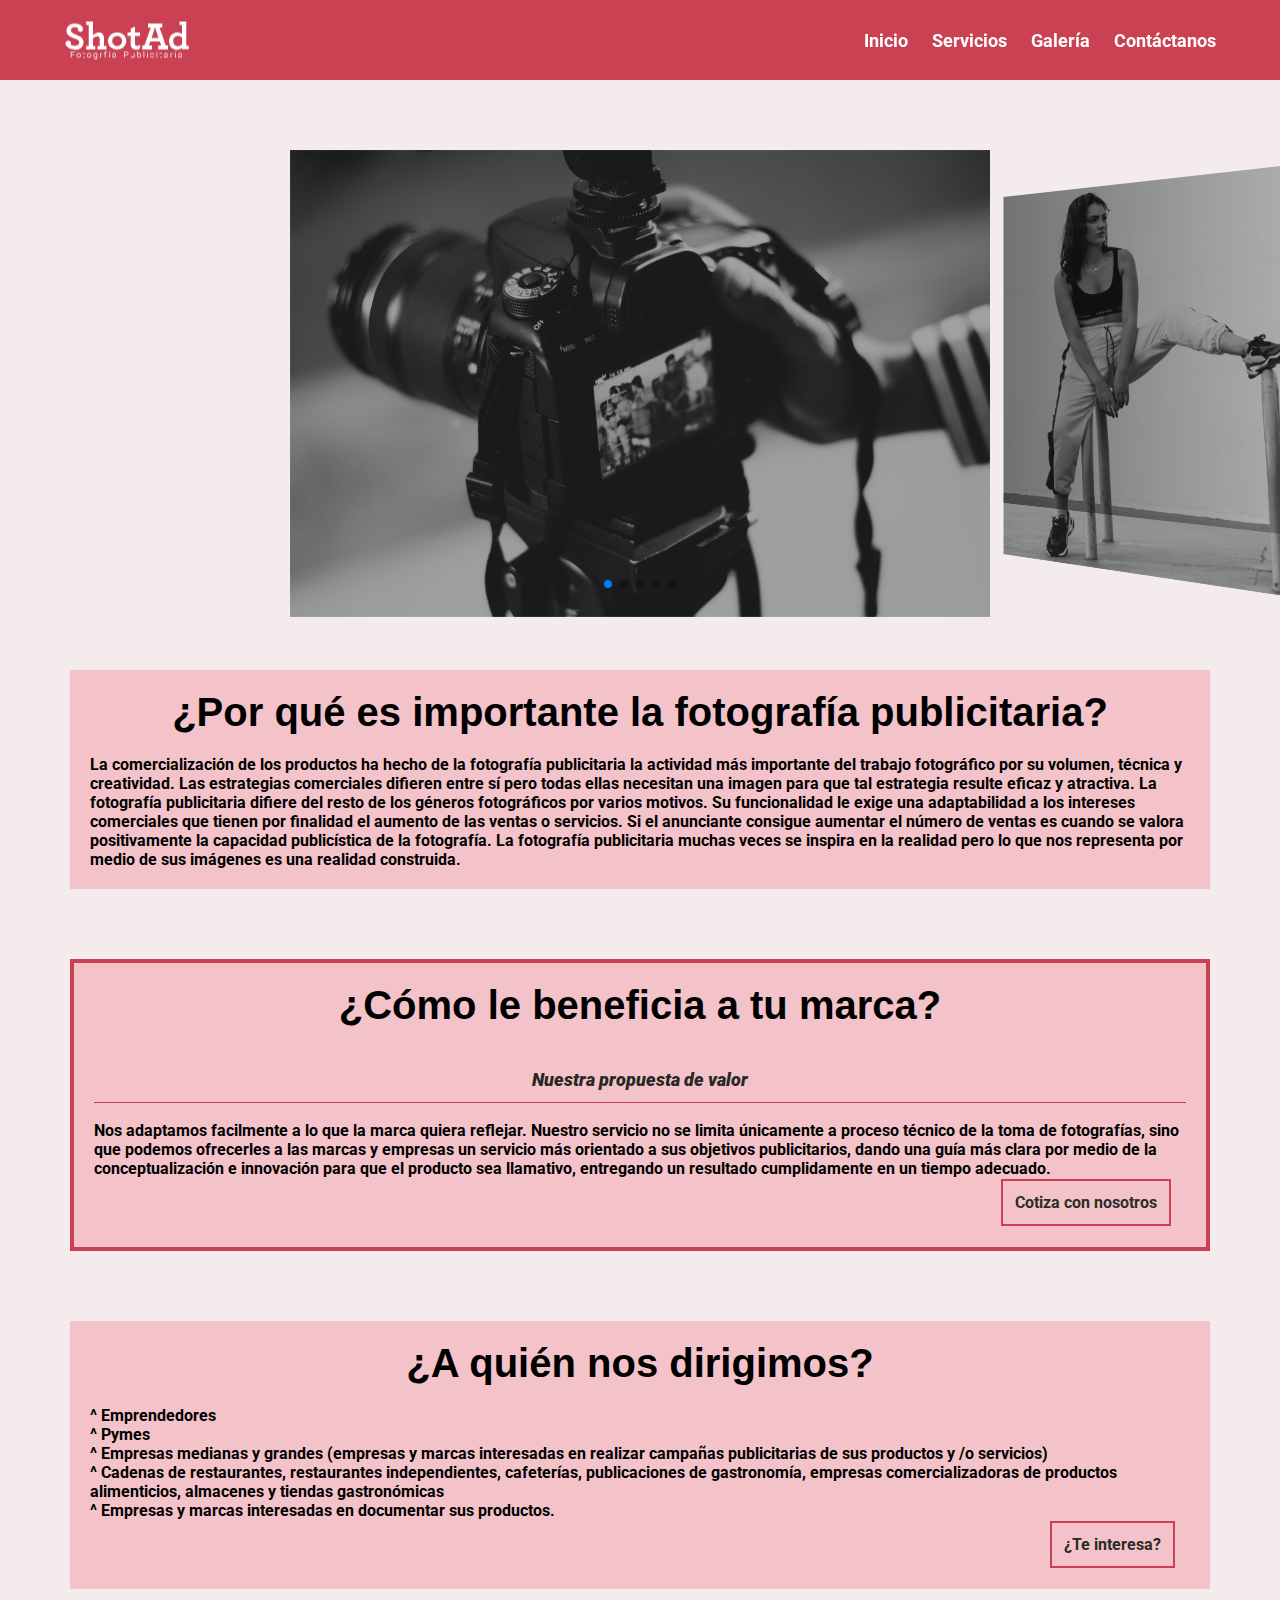
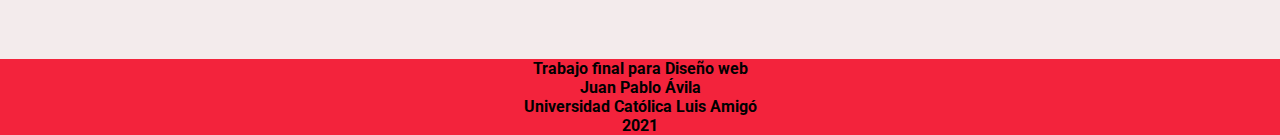
<file: index.html>
<!DOCTYPE html>
<html lang="es">
<head>
    <meta charset="UTF-8">
    <meta http-equiv="X-UA-Compatible" content="IE=edge">
    <meta name="viewport" content="width=device-width, initial-scale=1.0">
    <title>Ejercicio Final</title>
    <link rel="stylesheet" href="https://unpkg.com/swiper/swiper-bundle.min.css" />
    <link rel="stylesheet" href="css/style.css">
    <link rel="stylesheet" href="css/nav.css">
    <link rel="preconnect" href="https://fonts.gstatic.com">
    <link href="https://fonts.googleapis.com/css2?family=Roboto:wght@100&display=swap" rel="stylesheet">
    <link rel="preconnect" href="https://fonts.gstatic.com">
    


</head>
<body>
<!--Navegador-->
<header class="cd-auto-hide-header">
	<div class="logo"><a href="#0"><img src="images/logo listo.png" alt="Logo"></a></div>

	<nav class="cd-primary-nav">
		<a href="#cd-navigation" class="nav-trigger">
			<span>
				<em aria-hidden="true"></em>
				Menu
			</span>
		</a> <!-- .nav-trigger -->

		<ul id="cd-navigation">
      <li><a href="index.html">Inicio</a></li>
			<li><a href="Servicios.html">Servicios</a></li>
			<li><a href="carrete.html">Galería</a></li>
      <li><a href="contactanos.html">Contáctanos</a></li>
			
		</ul>
	</nav> <!-- .cd-primary-nav -->
</header> <!-- .cd-auto-hide-header -->

<!-- Swiper -->
<div class="swiper-container mySwiper">
    <div class="swiper-wrapper">
      <div class="swiper-slide"><img src="images/1111.jpg"></div>
      <div class="swiper-slide"><img src="images/1112.jpg"></div>
      <div class="swiper-slide"><img src="images/1113.jpg"></div>
      <div class="swiper-slide"><img src="images/1114.jpg"></div>
      <div class="swiper-slide"><img src="images/1115.jpg"></div>
      
    </div>
    <div class="swiper-pagination"></div>
  </div>

<!--Javascript-->
<script src="https://unpkg.com/swiper/swiper-bundle.min.js"></script>

 <!-- Initialize Swiper -->
<script>
    var swiper = new Swiper(".mySwiper", {
      effect: "coverflow",
      grabCursor: true,
      centeredSlides: true,
      slidesPerView: "auto",
      coverflowEffect: {
        rotate: 50,
        stretch: 0,
        depth: 100,
        modifier: 1,
        slideShadows: true,
      },
      pagination: {
        el: ".swiper-pagination",
      },
    });
  </script>
  <!--Fin de Slider-->
</main> <!-- .cd-main-content -->
	
<script src="https://ajax.googleapis.com/ajax/libs/jquery/3.0.0/jquery.min.js"></script>
<script>
	if( !window.jQuery ) document.write('<script src="js/jquery-3.0.0.min.js"><\/script>');
</script>
<script src="js/main.js"></script> <!-- Resource jQuery -->

<!--INICIO DE LAS CAJAS-->
<div class="contenedor">

  <!--Inicio caja 1-->
  <div class="caja_1">
  <div class="h1"><h1>¿Por qué es importante la fotografía publicitaria?</h1></div>
  <p>La comercialización de los productos ha hecho de la fotografía publicitaria 
    la actividad más importante del trabajo fotográfico por su volumen, técnica 
    y creatividad. Las estrategias comerciales difieren entre sí pero todas 
    ellas necesitan una imagen para que tal estrategia resulte eficaz y atractiva.
    La fotografía publicitaria difiere del resto de los géneros fotográficos 
    por varios motivos. Su funcionalidad le exige una adaptabilidad a los 
    intereses comerciales que tienen por finalidad el aumento de las ventas 
    o servicios. Si el anunciante consigue aumentar el número de ventas es 
    cuando se valora positivamente la capacidad publicística de la fotografía. 
    La fotografía publicitaria muchas veces se inspira en la realidad pero 
    lo que nos representa por medio de sus imágenes es una realidad construida.
  </p>
  </div>
  <!--Fina caja 1-->
      
  <!--Inicio caja 2-->
  <div class="caja_2">
  <div class="h1"><h1>¿Cómo le beneficia a tu marca?</h1></div>
  <div class="h2"><h2>Nuestra propuesta de valor</h2></div>
  <p>Nos adaptamos facilmente a lo que la marca quiera reflejar. Nuestro 
    servicio no se limita únicamente a proceso técnico de la toma de 
    fotografías, sino que podemos ofrecerles a las marcas y empresas un
    servicio más orientado a sus objetivos publicitarios, dando una
    guía más clara por medio de la conceptualización e innovación 
    para que el producto sea llamativo, entregando un resultado cumplidamente
    en un tiempo adecuado.
  </p>
        
  <div class="subcaja"><a href="https://www.google.com/intl/es-419/gmail/about/">Cotiza con nosotros</a></div>
  </div>
  <!--Fin caja 2-->
        
  <!--Inicio caja 3-->
  <div class="caja_3">
  <div class="h1"><h1>¿A quién nos dirigimos?</h1></div>
  <p>^ Emprendedores</p>
  <p>^ Pymes</p>
  <p>^ Empresas medianas y grandes (empresas y marcas interesadas en realizar campañas publicitarias 
    de sus productos y /o servicios)</p>
  <p>^ Cadenas de restaurantes, restaurantes independientes, cafeterías, publicaciones de gastronomía, 
    empresas comercializadoras de productos alimenticios, almacenes y tiendas gastronómicas</p>
  <p>^ Empresas y marcas interesadas en documentar sus productos.</p>
  <div class="subcaja"><a href="https://www.google.com/intl/es-419/gmail/about/">¿Te interesa?</a></div>
  </div>
  <!--Fin caja 3-->

    </div>
<!--FIN DE LAS CAJAS-->

<Footer>
  <p>Trabajo final para Diseño web</p>
  <p>Juan Pablo Ávila</p>
  <p>Universidad Católica Luis Amigó</p>
  <p>2021</p>
</Footer>
</body>
</html>
</file>
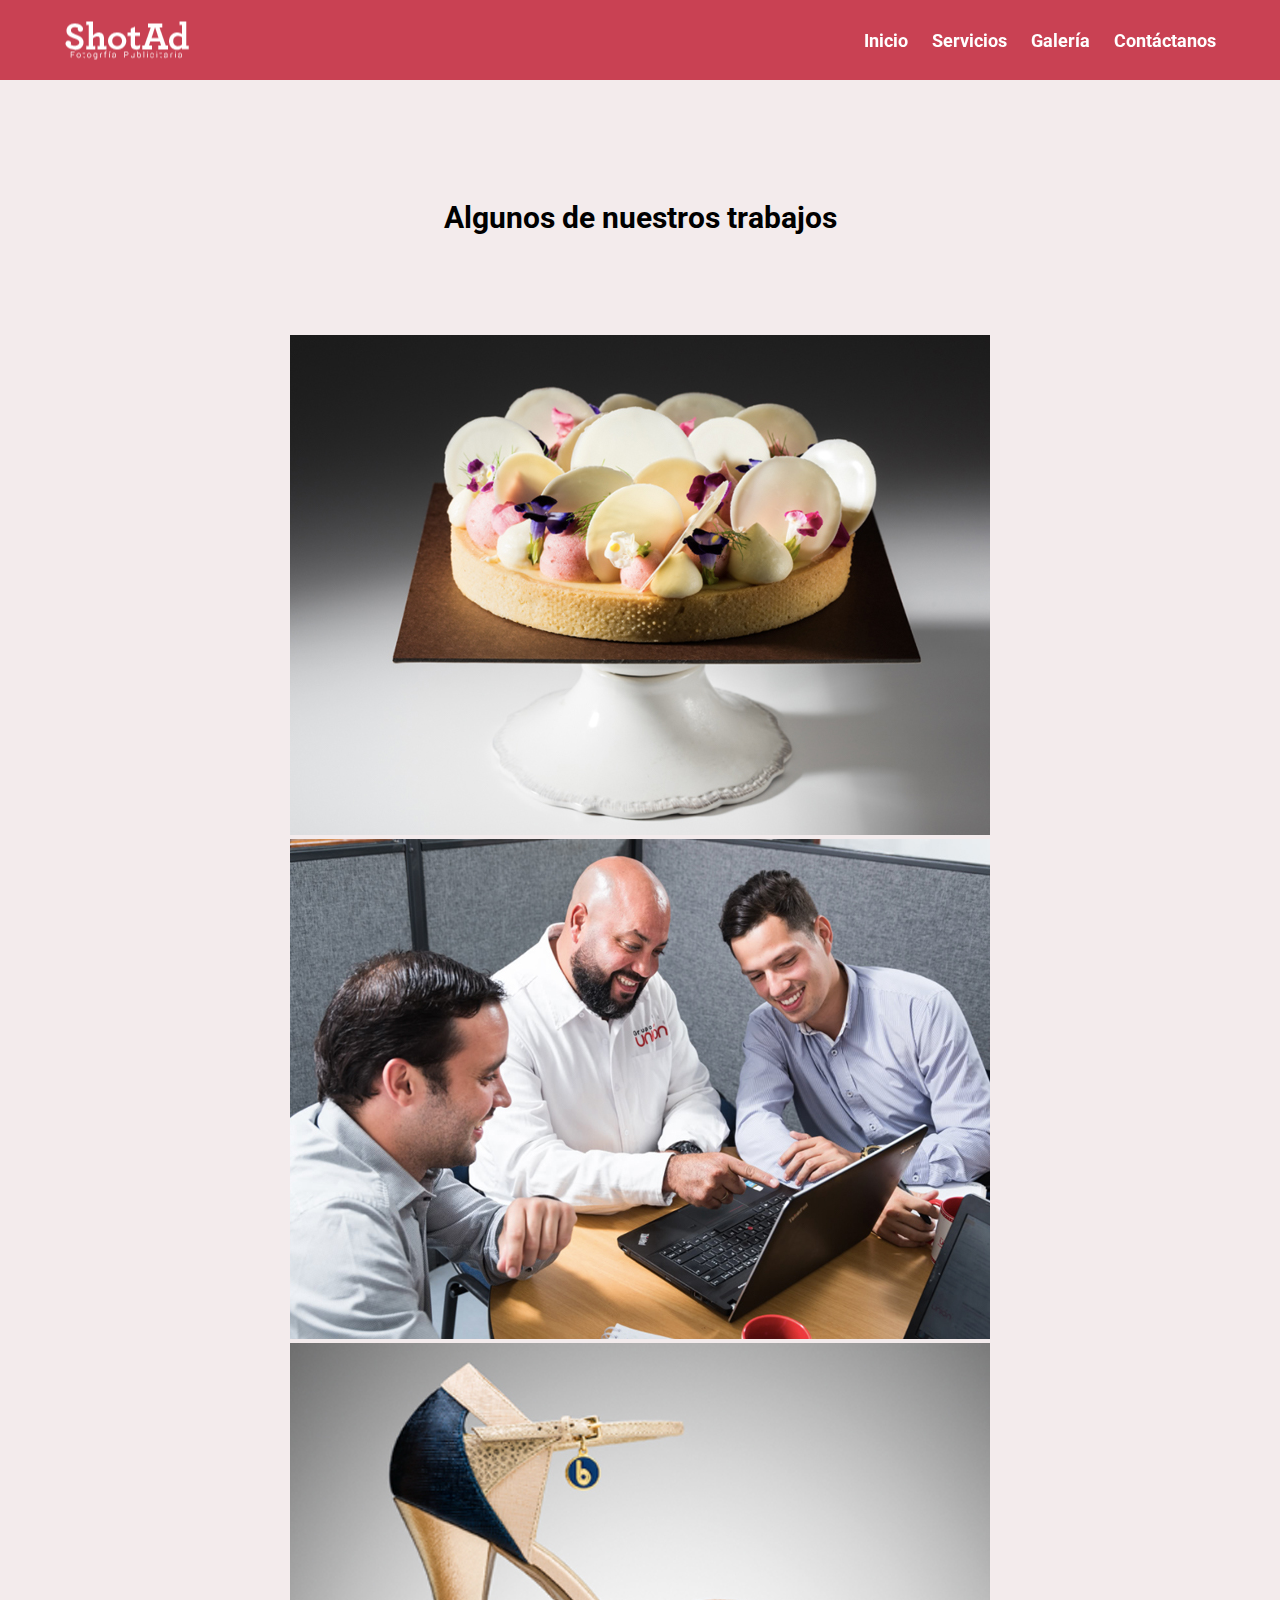
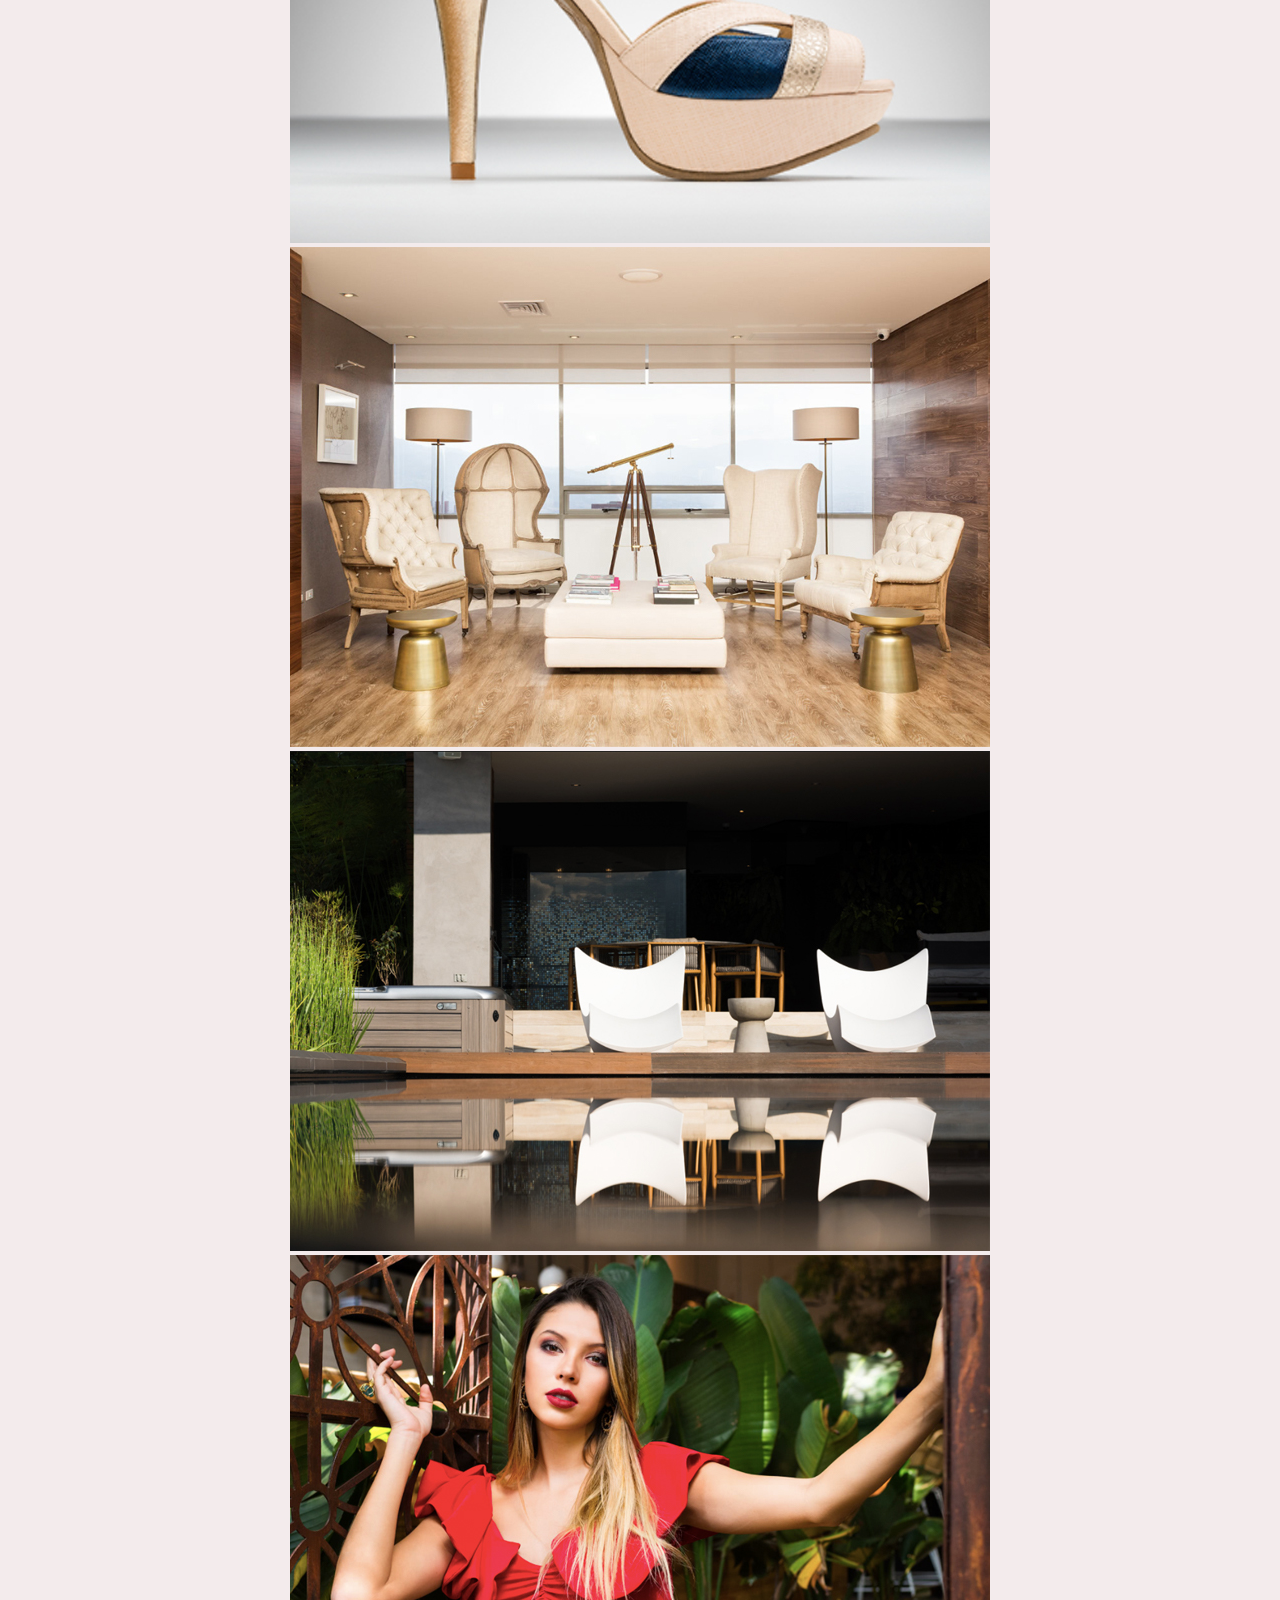
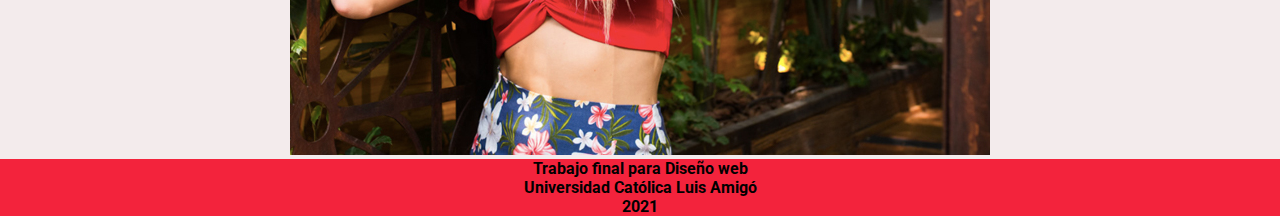
<file: carrete.html>
<!DOCTYPE html>
<html lang="es">
<head>
    <meta charset="UTF-8">
    <meta http-equiv="X-UA-Compatible" content="IE=edge">
    <meta name="viewport" content="width=device-width, initial-scale=1.0">
    <title>Ejercicio final</title>
    <link rel="stylesheet" href="https://unpkg.com/swiper/swiper-bundle.min.css" />
    <link rel="stylesheet" href="css/style.css">
    <link rel="stylesheet" href="css/nav.css">
    <link rel="stylesheet" href="css/lightbox.css">
    <link rel="preconnect" href="https://fonts.gstatic.com">
    <link href="https://fonts.googleapis.com/css2?family=Roboto:wght@100&display=swap" rel="stylesheet">
</head>

<body>
<!--Navegador-->
<header class="cd-auto-hide-header">
	<div class="logo"><a href="#0"><img src="images/logo listo.png" alt="Logo"></a></div>

	<nav class="cd-primary-nav">
		<a href="#cd-navigation" class="nav-trigger">
			<span>
				<em aria-hidden="true"></em>
				Menu
			</span>
		</a> <!-- .nav-trigger -->

		<ul id="cd-navigation">
            <li><a href="index.html">Inicio</a></li>
			<li><a href="Servicios.html">Servicios</a></li>
			<li><a href="carrete.html">Galería</a></li>
			<li><a href="contactanos.html">Contáctanos</a></li>
		</ul>
	</nav> <!-- .cd-primary-nav -->
</header> <!-- .cd-auto-hide-header -->

<h4>Algunos de nuestros trabajos</h4>
<!--Carrete-->
<div class="carrete">
    <div class="items">
        <a href="images/Carrete1.jpg" data-lightbox="foto"><img src="images/Carrete1.jpg" alt="Torta"></a>
    </div>
    <div class="items">
        <a href="images/Carrete2.jpg" data-lightbox="foto"><img src="images/Carrete2.jpg" alt="arte1"></a>
    </div>
    <div class="items">
        <a href="images/Carrete3.jpg" data-lightbox="foto"><img src="images/Carrete3.jpg" alt="aret2"></a>
    </div>
    <div class="items">
        <a href="images/Carrete4.jpg" data-lightbox="foto"><img src="images/Carrete4.jpg" alt="arte3"></a>
    </div>
    <div class="items">
        <a href="images/Carrete5.jpg" data-lightbox="foto"><img src="images/Carrete5.jpg" alt="arte4"></a>
    </div>
    <div class="items">
        <a href="images/Carrete6.jpg" data-lightbox="foto"><img src="images/Carrete6.jpg" alt="aret5"></a>
    </div>
    
    
</div>
<!--Fin carrete-->

</main> <!-- .cd-main-content -->
	
<script src="https://ajax.googleapis.com/ajax/libs/jquery/3.0.0/jquery.min.js"></script>
<script>
	if( !window.jQuery ) document.write('<script src="js/jquery-3.0.0.min.js"><\/script>');
</script>
<script src="js/main.js"></script> <!-- Resource jQuery -->

<!--Javascript-->
<script src="js/lightbox.js"></script>

<Footer>
    <p>Trabajo final para Diseño web</p>
    <p>Universidad Católica Luis Amigó</p>
    <p>2021</p>
  </Footer>
</body>
</html>
</file>
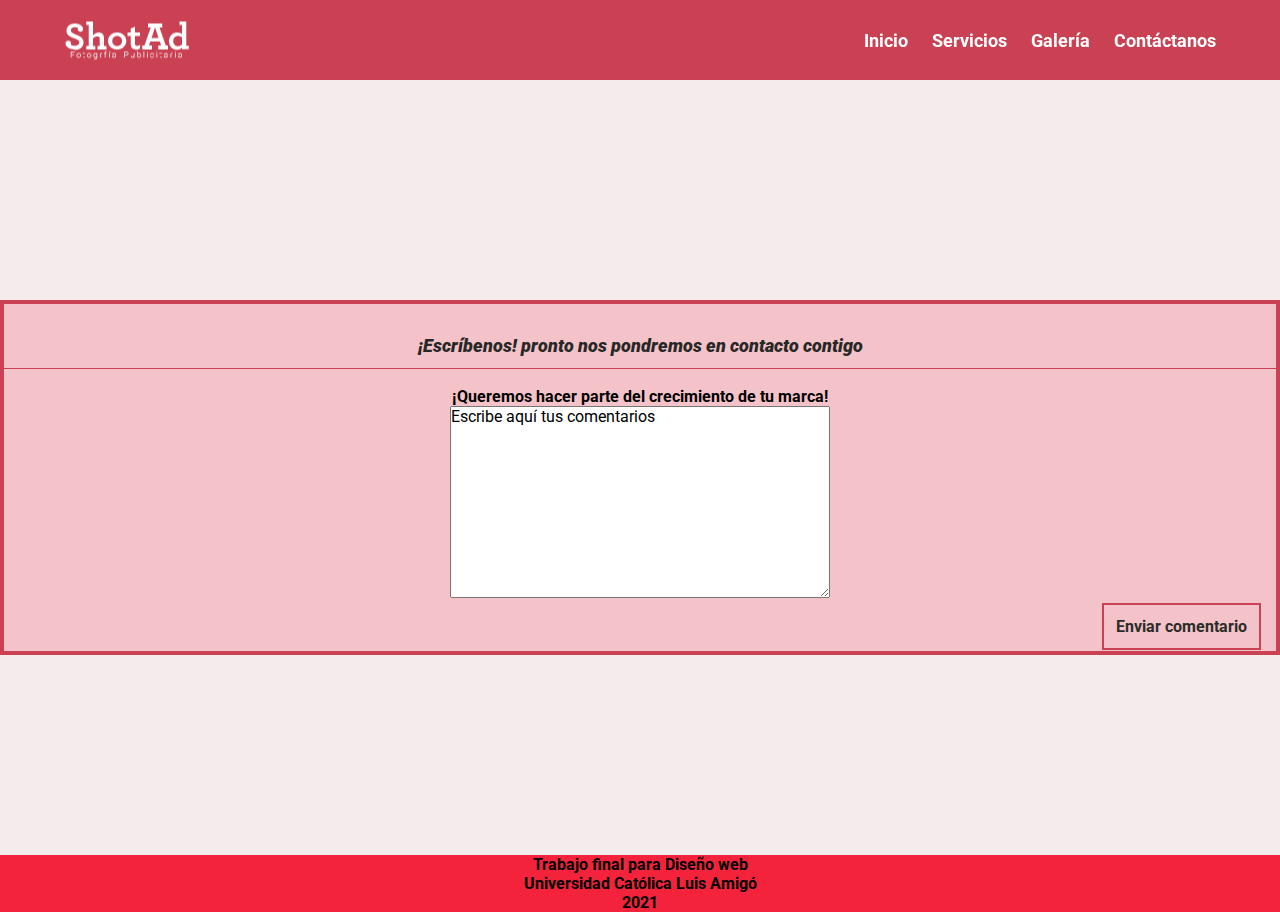
<file: contactanos.html>
<!DOCTYPE html>
<html lang="es">
<head>
    <meta charset="UTF-8">
    <meta http-equiv="X-UA-Compatible" content="IE=edge">
    <meta name="viewport" content="width=device-width, initial-scale=1.0">
    <title>Ejercicio Final</title>
    <link rel="stylesheet" href="https://unpkg.com/swiper/swiper-bundle.min.css" />
    <link rel="stylesheet" href="css/style.css">
    <link rel="stylesheet" href="css/nav.css">
    <link rel="preconnect" href="https://fonts.gstatic.com">
    <link href="https://fonts.googleapis.com/css2?family=Roboto:wght@100&display=swap" rel="stylesheet">
    <link rel="preconnect" href="https://fonts.gstatic.com">
    


</head>
<body>
<!--Navegador-->
<header class="cd-auto-hide-header">
	<div class="logo"><a href="#0"><img src="images/logo listo.png" alt="Logo"></a></div>

	<nav class="cd-primary-nav">
		<a href="#cd-navigation" class="nav-trigger">
			<span>
				<em aria-hidden="true"></em>
				Menu
			</span>
		</a> <!-- .nav-trigger -->

		<ul id="cd-navigation">
      <li><a href="index.html">Inicio</a></li>
			<li><a href="Servicios.html">Servicios</a></li>
			<li><a href="carrete.html">Galería</a></li>
			<li><a href="contactanos.html">Contáctanos</a></li>
		</ul>
	</nav> <!-- .cd-primary-nav -->
</header> <!-- .cd-auto-hide-header -->

<div class="contenedora">
<!--Primera caja-->
  <div class="box1">
  <div class="h2"><h2>¡Escríbenos! pronto nos pondremos en contacto contigo</h2></div>
  <p>¡Queremos hacer parte del crecimiento de tu marca!</p>
  <textarea name="comentarios" rows="10" cols="40">Escribe aquí tus comentarios</textarea>
        
  <div class="subcaja"><a href="https://www.google.com/intl/es-419/gmail/about/">Enviar comentario</a></div>
  </div>
<!--Fin primera caja-->



<footer>
  <p>Trabajo final para Diseño web</p>
  <p>Universidad Católica Luis Amigó</p>
  <p>2021</p>
</Footer>
</body>
</html>
</file>
<file: css/nav.css>
/* -------------------------------- 

Primary style

-------------------------------- */
*, *::after, *::before {
  box-sizing: border-box;
}

html {
  font-size: 62.5%;
}

body {
  font-size: 1.6rem;
  font-weight: bold;
  font-family: "Hind", sans-serif;
  color: white;
  background-color: #f3ebec;
  -webkit-font-smoothing: antialiased;
  -moz-osx-font-smoothing: grayscale;
}

a {
  color: white;
  text-decoration: none;
}

.quehacemos {
  text-align: center;
  padding-top: 100px;
}

.informacion {
  text-align: center;
  padding-top: 100px;
  align-items: center;
  align-content: center;
  flex-direction: row;
}




/* -------------------------------- 

1. Auto-Hiding Navigation - Simple

-------------------------------- */
.cd-auto-hide-header {
  position: fixed;
  z-index: 2;
  top: 0;
  left: 0;
  width: 100%;
  height: 60px;
  background-color: #c94153;
  /* Force Hardware Acceleration */
  -webkit-transform: translateZ(0);
          transform: translateZ(0);
  will-change: transform;
  -webkit-transition: -webkit-transform .5s;
  transition: -webkit-transform .5s;
  transition: transform .5s;
  transition: transform .5s, -webkit-transform .5s;
}
.cd-auto-hide-header::after {
  clear: both;
  content: "";
  display: block;
}
.cd-auto-hide-header.is-hidden {
  -webkit-transform: translateY(-100%);
      -ms-transform: translateY(-100%);
          transform: translateY(-100%);
}
@media only screen and (min-width: 1024px) {
  .cd-auto-hide-header {
    height: 80px;
  }
}

.cd-auto-hide-header .logo,
.cd-auto-hide-header .nav-trigger {
  position: absolute;
  top: 50%;
  bottom: auto;
  -webkit-transform: translateY(-50%);
      -ms-transform: translateY(-50%);
          transform: translateY(-50%);
}

.cd-auto-hide-header .logo {
  left: 5%;
}
.cd-auto-hide-header .logo a, .cd-auto-hide-header .logo img {
  display: block;
}

.cd-auto-hide-header .nav-trigger {
  /* vertically align its content */
  display: table;
  height: 100%;
  padding: 0 1em;
  font-size: 1.2rem;
  text-transform: uppercase;
  color: #fbfbf2;
  font-weight: bold;
  right: 0;
  border-left: 1px solid #f2f2f2;
}
.cd-auto-hide-header .nav-trigger span {
  /* vertically align inside parent element */
  display: table-cell;
  vertical-align: middle;
}
.cd-auto-hide-header .nav-trigger em, .cd-auto-hide-header .nav-trigger em::after, .cd-auto-hide-header .nav-trigger em::before {
  /* this is the menu icon */
  display: block;
  position: relative;
  height: 2px;
  width: 22px;
  background-color: white;
  -webkit-backface-visibility: hidden;
          backface-visibility: hidden;
}
.cd-auto-hide-header .nav-trigger em {
  /* this is the menu central line */
  margin: 6px auto 14px;
  -webkit-transition: background-color .2s;
  transition: background-color .2s;
}
.cd-auto-hide-header .nav-trigger em::before, .cd-auto-hide-header .nav-trigger em::after {
  position: absolute;
  content: '';
  left: 0;
  -webkit-transition: -webkit-transform .2s;
  transition: -webkit-transform .2s;
  transition: transform .2s;
  transition: transform .2s, -webkit-transform .2s;
}
.cd-auto-hide-header .nav-trigger em::before {
  /* this is the menu icon top line */
  -webkit-transform: translateY(-6px);
      -ms-transform: translateY(-6px);
          transform: translateY(-6px);
}
.cd-auto-hide-header .nav-trigger em::after {
  /* this is the menu icon bottom line */
  -webkit-transform: translateY(6px);
      -ms-transform: translateY(6px);
          transform: translateY(6px);
}
@media only screen and (min-width: 1024px) {
  .cd-auto-hide-header .nav-trigger {
    display: none;
  }
}

.cd-auto-hide-header.nav-open .nav-trigger em {
  /* transform menu icon into a 'X' icon */
  background-color: rgba(255, 255, 255, 0);
}
.cd-auto-hide-header.nav-open .nav-trigger em::before {
  /* rotate top line */
  -webkit-transform: rotate(-45deg);
      -ms-transform: rotate(-45deg);
          transform: rotate(-45deg);
}
.cd-auto-hide-header.nav-open .nav-trigger em::after {
  /* rotate bottom line */
  -webkit-transform: rotate(45deg);
      -ms-transform: rotate(45deg);
          transform: rotate(45deg);
}

.cd-primary-nav {
  display: inline-block;
  float: right;
  height: 100%;
  padding-right: 5%;
}
.cd-primary-nav > ul {
  position: absolute;
  z-index: 2;
  top: 60px;
  left: 0;
  width: 100%;
  background-color: rgb(68, 68, 68);
  display: none;
  box-shadow: 0 14px 20px rgba(0, 0, 0, 0.2);
}
.cd-primary-nav > ul a {
  /* target primary-nav links */
  display: block;
  height: 50px;
  line-height: 50px;
  padding-left: 5%;
  color: white;
  font-size: 1.8rem;
  border-top: 1px solid #f2f2f2;
}
.cd-primary-nav > ul a:hover, .cd-primary-nav > ul a.active {
  color: #cebebe;
}
@media only screen and (min-width: 1024px) {
  .cd-primary-nav {
    /* vertically align its content */
    display: table;
  }
  .cd-primary-nav > ul {
    /* vertically align inside parent element */
    display: table-cell;
    vertical-align: middle;
    /* reset mobile style */
    position: relative;
    width: auto;
    top: 0;
    padding: 0;
    background-color: transparent;
    box-shadow: none;
  }
  .cd-primary-nav > ul::after {
    clear: both;
    content: "";
    display: block;
  }
  .cd-primary-nav > ul li {
    display: inline-block;
    float: left;
    margin-right: 1.5em;
  }
  .cd-primary-nav > ul li:last-of-type {
    margin-right: 0;
  }
  .cd-primary-nav > ul a {
    /* reset mobile style */
    height: auto;
    line-height: normal;
    padding: 0;
    border: none;
  }
}

.nav-open .cd-primary-nav ul,
.cd-primary-nav ul:target {
  /* 
  	show primary nav - mobile only 
  	:target is used to show navigation on no-js devices
  */
  display: block;
}
@media only screen and (min-width: 1024px) {
  .nav-open .cd-primary-nav ul,
  .cd-primary-nav ul:target {
    display: table-cell;
  }
}

/* -------------------------------- 

2. Auto-Hiding Navigation - with Sub Nav

-------------------------------- */
.cd-secondary-nav {
  position: relative;
  z-index: 1;
  clear: both;
  width: 100%;
  height: 50px;
  background-color: #25283D;
  /* Force Hardware Acceleration */
  -webkit-transform: translateZ(0);
          transform: translateZ(0);
  will-change: transform;
  -webkit-transition: -webkit-transform .5s;
  transition: -webkit-transform .5s;
  transition: transform .5s;
  transition: transform .5s, -webkit-transform .5s;
}
.cd-secondary-nav::after {
  /* gradient on the right - to indicate it's possible to scroll */
  content: '';
  position: absolute;
  z-index: 1;
  top: 0;
  right: 0;
  height: 100%;
  width: 35px;
  background: transparent;
  background: -webkit-linear-gradient(right, #25283D, rgba(37, 40, 61, 0));
  background: linear-gradient(to left, #25283D, rgba(37, 40, 61, 0));
  pointer-events: none;
  -webkit-transition: opacity .2s;
  transition: opacity .2s;
}
.cd-secondary-nav.nav-end::after {
  opacity: 0;
}
.cd-secondary-nav ul, .cd-secondary-nav li, .cd-secondary-nav a {
  height: 100%;
}
.cd-secondary-nav ul {
  /* enables a flex context for all its direct children */
  display: -webkit-box;
  display: -webkit-flex;
  display: -ms-flexbox;
  display: flex;
  padding: 0 5%;
  overflow-x: auto;
  -webkit-overflow-scrolling: touch;
}
.cd-secondary-nav ul::after {
  clear: both;
  content: "";
  display: block;
}
.cd-secondary-nav li {
  display: inline-block;
  float: left;
  /* do not shrink - elements float on the right of the element */
  -webkit-flex-shrink: 0;
      -ms-flex-negative: 0;
          flex-shrink: 0;
}
.cd-secondary-nav li:last-of-type {
  padding-right: 20px;
}
.cd-secondary-nav a {
  display: block;
  color: grey;
  opacity: .6;
  line-height: 50px;
  padding: 0 1em;
}
.cd-secondary-nav a:hover, .cd-secondary-nav a.active {
  opacity: 1;
}
@media only screen and (min-width: 1024px) {
  .cd-secondary-nav {
    height: 70px;
    overflow: visible;
  }
  .cd-secondary-nav ul {
    /* reset mobile style */
    display: block;
    text-align: center;
  }
  .cd-secondary-nav li {
    /* reset mobile style */
    float: none;
    -webkit-flex-shrink: 1;
        -ms-flex-negative: 1;
            flex-shrink: 1;
  }
  .cd-secondary-nav a {
    line-height: 70px;
  }
  .cd-secondary-nav a.active {
    box-shadow: inset 0 -3px #8f394f;
  }
}

/* -------------------------------- 

3. Auto-Hiding Navigation - with Sub Nav + Hero Image

-------------------------------- */
.cd-secondary-nav.fixed {
  position: fixed;
  top: 60px;
}
.cd-secondary-nav.slide-up {
  -webkit-transform: translateY(-60px);
      -ms-transform: translateY(-60px);
          transform: translateY(-60px);
}
@media only screen and (min-width: 1024px) {
  .cd-secondary-nav.fixed {
    top: 80px;
    /* fixes a bug where nav and subnab move with a slight delay */
    box-shadow: 0 -6px 0 #25283D;
  }
  .cd-secondary-nav.slide-up {
    -webkit-transform: translateY(-80px);
        -ms-transform: translateY(-80px);
            transform: translateY(-80px);
  }
}

/* -------------------------------- 

Main content

-------------------------------- */
.cd-main-content {
  padding: 60px 5% 2em;
  overflow: hidden;
}
.cd-main-content.sub-nav {
  /* to be used if there is sub nav */
  padding-top: 110px;
}
.cd-main-content.sub-nav-hero {
  /* to be used if there is hero image + subnav */
  padding-top: 0;
}
.cd-main-content.sub-nav-hero.secondary-nav-fixed {
  margin-top: 50px;
}
.cd-main-content p {
  max-width: 1024px;
  line-height: 1.6;
  margin: 2em auto;
  font-family: "David Libre", serif;
  color: grey;
}
@media only screen and (min-width: 1024px) {
  .cd-main-content {
    padding-top: 80px;
  }
  .cd-main-content.sub-nav {
    padding-top: 150px;
  }
  .cd-main-content.sub-nav-hero.secondary-nav-fixed {
    margin-top: 70px;
  }
  .cd-main-content p {
    font-size: 2.4rem;
  }
}

/*
	adjust the positioning of in-page links
	http://nicolasgallagher.com/jump-links-and-viewport-positioning/
*/
.cd-main-content.sub-nav :target::before,
.cd-main-content.sub-nav-hero :target::before {
  display: block;
  content: "";
  margin-top: -50px;
  height: 50px;
  visibility: hidden;
}
@media only screen and (min-width: 1024px) {
  .cd-main-content.sub-nav :target::before,
  .cd-main-content.sub-nav-hero :target::before {
    margin-top: -70px;
    height: 70px;
  }
}

/* -------------------------------- 

Intro Section

-------------------------------- */
.cd-hero {
  /* vertically align its content */
  display: table;
  width: 100%;
  margin-top: 60px;
  height: 300px;
  background: url(../img/cd-hero-background.jpg) no-repeat center center;
  background-size: cover;
}
.cd-hero .cd-hero-content {
  /* vertically align inside parent element */
  display: table-cell;
  vertical-align: middle;
  text-align: center;
}
@media only screen and (min-width: 768px) {
  .cd-hero {
    height: 400px;
  }
}
@media only screen and (min-width: 1024px) {
  .cd-hero {
    height: 600px;
    margin-top: 80px;
  }
}
</file>
<file: css/style.css>
*{
    padding: 0;
    margin: 0;
    box-sizing: border-box;
    font-family: 'Roboto', sans-serif;
    font-size: medium;
}

img {
    width: 100%;
    height: auto;
}


/*slider*/
.swiper-container {
    width: 100%;
    padding-top: 50px;
    padding-bottom: 50px;
    margin-top: 100px;
  }

  .swiper-slide {
    background-position: center;
    background-size: cover;
    width: 700px;
    height: 400px;
  }

.carrete {
  margin-top: 100px;
  display: flex;
  flex-wrap: wrap;
  justify-content: space-between;
}

.item {
  width: 32%;
  padding-bottom: 32%; /* Same as width, sets height */
  margin-bottom: 2%; /* (100-32*3)/2 */
  position: relative;
}

/*CAJAS*/
h1 {
  padding-bottom: 10px;
  margin-bottom: 10px;
font-family: sans-serif;  
background: #f3c3c9;
  font-size: 40px;
  color: black;
  text-align: center;
}
h2 {
  background:#f3c3c9;
  text-align:center;
  padding:.7em;
  margin: 1em 0em;
  border-bottom:1px solid #c94153;
  text-align:center;
  color: #272726;
  font-size: large;
  font-weight: 900;
  font-style: italic;
  }

  h3 {
    padding-top: 100px;
    size: 40px;
    
  }
      
  .caja_1 {
  background: #f3c3c9;
  padding: 20px;
  margin: 70px
  }
  
  .caja_2 {
  border: 4px solid #c94153;
  padding: 20px;
  margin: 70px ;
  background: #f3c3c9;
  }
  
  .caja_3 {

  padding: 20px;
  margin: 70px ;
  background: #f3c3c9;
  }
  
    
  .subcaja {
  text-align:right;
  margin: 5px;
  padding:10px;
  }
     
  .subcaja a {
  border: 2px solid #c94153;
  color: #2b2c28;
  padding: 12px;
  }
  
  .subcaja a:hover {
    color: #efe5dc;
    background:#f07585;
  }

  p {
    color: black;
    font-weight: bold;
  }

  /*INICIO CARDS*/

h3 {
    text-align: center;
    color:black;
    font-size: 30px;
    
    
}


/*INICIO CONTENEDOR 1*/
.container {
    padding: 5px;
    width: 60%;
    display: flex;
    flex-wrap: wrap;
    margin: auto;
    margin-top: 10px;
}

.item {
    background:#e6e6e9;
    color: rgb(65, 63, 63);
    margin: 15px;
    padding: 15px;
    flex-grow: 2;
    flex-basis: 0;
    text-align: center;
    display: flex;
    flex-direction: column;
    font-size: x-large;
    font-weight: bold;
}

.item:nth-child(1) {
    background: #f3c3c9;
    border-radius: 10px;
}

.item:nth-child(2) {
    background: #f3c3c9;
    border-radius: 10px;
}

.item:nth-child(3) {
    background: #f3c3c9;
    border-radius: 10px;
}

.Caja_1{
border-radius: 1px 1px 20px 20px;
margin-bottom: 20px;
margin-top: 10px ;
}

.box1 {
  border: 4px solid #c94153;
  margin-top: 300px;
  margin-bottom: 200px;
  background: #f3c3c9;
  text-align: center;
  }


/*INICIO CONTENEDOR 2*/
.containertwo {
    padding: 5px;
    width: 60%;
    display: flex;
    flex-wrap: wrap;
    margin: auto;
    margin-top: 5px;
   
}

.item2 {
    
    color: rgb(65, 63, 63);
    margin: 15px;
    margin-top: 3px;
    padding: 15px;
    flex-grow: 2;
    flex-basis: 0;
    text-align: center;
    display: flex;
    flex-direction: column;
    font-size:x-large;
    font-weight: bold;

}

.item2:nth-child(1) {
    background: #f3c3c9;
    border-radius: 10px;
}

.item2:nth-child(2) {
    background: #f3c3c9;
    border-radius: 10px;
}

.item2:nth-child(3) {
    background: #f3c3c9;
    border-radius: 10px;
}

.Caja_2 {
background-color: var(--color-caja);
border-radius: 1px 1px 20px 20px;
margin-bottom: 20px;
margin-top: 10px ;
}

/*FIN CONTENEDOR 2*/

.nav li { 
display: inline;
padding: 5px;
color: #c94153;
align-items:flex-end;
}

.nav {
margin-top: auto;
}

.nav li:hover {
    color: rgb(63, 63, 63);
}

footer {
  background: #f3233c;
  color: #ffffff;
  text-align: center;
}

h4 {
  text-align: center;
    color:black;
    font-size: 30px;
    padding-top: 200px;
}

/*MEDIA QUERYS*/
/* ##Dispositivo = Tablets, Ipads (horizontal) 768px to 1024px */

.h1 {
  height: auto;
}
body {
  height: auto;
}

@media (min-width: 768px) and (max-width: 1024px)  {

  /*Aquí van los estilos*/  
  .h1 {
    height: auto;
    width: auto;
  }
  body {
    height: auto;
    width: auto;
  }
  .Caja_2{
    height: auto;
    width: auto;
  }
  .subcaja {
    height: auto;
    width: auto;
  }
}



/* ##Dispositivo = Tablets, Mobiles de 481px a 767px */



@media (min-width: 481px) and (max-width: 767px) {

/*Aquí van los estilos*/
.h1 {
  height: auto;
  width: auto;
}
body {
  height: auto;
  width: auto;
}
.Caja_2{
  height: auto;
  width: auto;
}
.subcaja {
  height: auto;
  width: auto;
}
}



/* ##Dispositivo = Smartphones de 320px a 479px */



@media (min-width: 320px) and (max-width: 480px) {

  /*Aquí van los estilos*/
  .h1 {
    height: auto;
    width: auto;
  }
  body {
    height: auto;
    width: auto;
  }
  .Caja_2{
    height: auto;
    width: auto;
  }
  .subcaja {
    height: auto;
    width: auto;
  }
}
</file>
